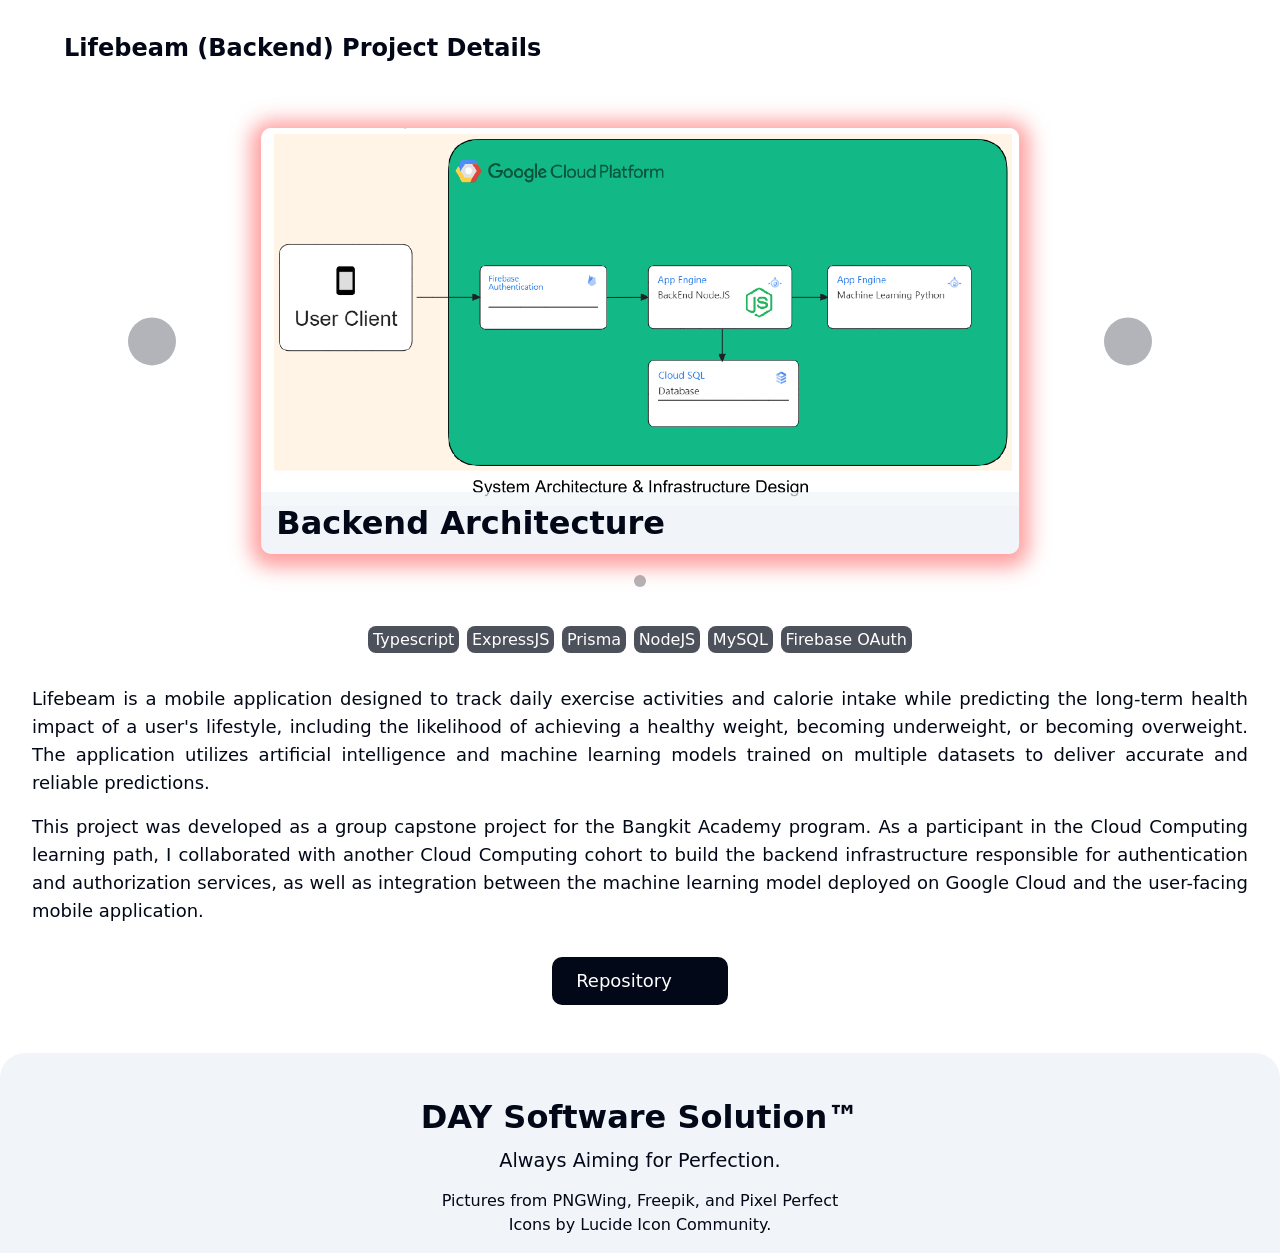
<file: lifebeam/index.html>
<!doctype html>
<html>
  <head>
    <meta charset="utf-8" />
    <meta name="viewport" content="width=device-width, initial-scale=1.0" />
    <title>Lifebeam (Backend)</title>
    <link rel="apple-touch-icon" sizes="180x180" href="../assets/favicon/apple-touch-icon.png" />
    <link rel="icon" type="image/png" sizes="32x32" href="../assets/favicon/favicon-32x32.png" />
    <link rel="icon" type="image/png" sizes="16x16" href="../assets/favicon/favicon-16x16.png" />
    <link rel="manifest" href="../assets/favicon/site.webmanifest" />
    <link rel="stylesheet" href="../assets/css/reset.css" />
    <link rel="stylesheet" href="../assets/css/style.css" />
    <link rel="stylesheet" href="../assets/css/project-details-style.css" />
    <script src="../assets/js/theme-initiator.js"></script>
    <script src="../assets/js/script.js" type="module"></script>
  </head>

  <body>
    <header>
      <nav>
        <span class="nav-title">
          <a href="./../#projects">
            <svg width="24" height="24">
              <use href="../assets/svg/chevron-left.svg"></use>
            </svg>
          </a>
          <h1>Lifebeam (Backend) Project Details</h1>
        </span>
      </nav>
      <div class="theme-switcher dropdown" data-open="false">
        <button type="button" class="dropdown-trigger">
          <svg width="24" height="24">
            <use href="../assets/svg/palette.svg"></use>
          </svg>
        </button>
        <div class="dropdown-container prevent-animation">
          <button type="button" class="dropdown-item theme-light">
            <svg width="24" height="24">
              <use href="../assets/svg/sun.svg"></use>
            </svg>
            Light
          </button>
          <button type="button" class="dropdown-item theme-dark">
            <svg width="24" height="24">
              <use href="../assets/svg/moon.svg"></use>
            </svg>
            Dark
          </button>
          <button type="button" class="dropdown-item theme-system">
            <svg width="24" height="24">
              <use href="../assets/svg/laptop.svg"></use>
            </svg>
            System
          </button>
        </div>
      </div>
    </header>

    <main>
      <article id="ui-showcase">
        <h2 class="sr-only">UI Showcase</h2>
        <section aria-label="UI showcase carousel" class="carousel-container">
          <ol aria-label="Carousel items" class="carousel-items" style="--shadow: 0 100% 62%">
            <li aria-current="page" class="carousel-item active">
              <img src="../assets/img/projects/lifebeam-backend.png" alt="lifebeam backend" />
              <div class="carousel-item-text">
                <h3>Backend Architecture</h3>
              </div>
            </li>
          </ol>
          <div aria-label="Carousel controls" class="carousel-controls">
            <button aria-label="Previous page" class="carousel-control carousel-prev">
              <svg width="24" height="24">
                <use href="../assets/svg/chevron-left.svg"></use>
              </svg>
            </button>
            <button aria-label="Next page" class="carousel-control carousel-next">
              <svg width="24" height="24">
                <use href="../assets/svg/chevron-right.svg"></use>
              </svg>
            </button>
          </div>
          <nav aria-label="Carousel pagination" class="carousel-pagination">
            <template id="carousel-page-dot-template">
              <li>
                <button aria-label="Go to page" class="carousel-page-dot">
                  <span class="sr-only">Page</span>
                </button>
              </li>
            </template>
            <ol class="carousel-page-dots"></ol>
          </nav>
        </section>
      </article>

      <article id="techstack">
        <h2 class="sr-only">Techstack</h2>
        <ul class="project-tags">
          <li>Typescript</li>
          <li>ExpressJS</li>
          <li>Prisma</li>
          <li>NodeJS</li>
          <li>MySQL</li>
          <li>Firebase OAuth</li>
        </ul>
      </article>

      <article id="description">
        <h2 class="sr-only">Description</h2>
        <p>
          Lifebeam is a mobile application designed to track daily exercise activities and calorie intake while predicting the long-term health impact of a user's lifestyle,
          including the likelihood of achieving a healthy weight, becoming underweight, or becoming overweight. The application utilizes artificial intelligence and machine
          learning models trained on multiple datasets to deliver accurate and reliable predictions.
        </p>
        <p>
          This project was developed as a group capstone project for the Bangkit Academy program. As a participant in the Cloud Computing learning path, I collaborated with another
          Cloud Computing cohort to build the backend infrastructure responsible for authentication and authorization services, as well as integration between the machine learning
          model deployed on Google Cloud and the user-facing mobile application.
        </p>
      </article>

      <article id="external-links">
        <a href="https://github.com/day280130/lifebeam-backend" target="_blank">
          Repository
          <svg width="24" height="24">
            <use href="../assets/svg/external-link.svg"></use>
          </svg>
        </a>
      </article>
    </main>

    <footer>
      <h3>DAY Software Solution&trade;</h3>
      <p>Always Aiming for Perfection.</p>
      <p>
        Pictures from <a href="https://www.pngwing.com/">PNGWing</a>, <a href="https://www.freepik.com">Freepik</a>, and
        <a href="https://www.flaticon.com/authors/pixel-perfect">Pixel Perfect</a>
        <br />
        Icons by <a href="https://lucide.dev/">Lucide Icon Community</a>.
      </p>
    </footer>
  </body>
</html>
</file>
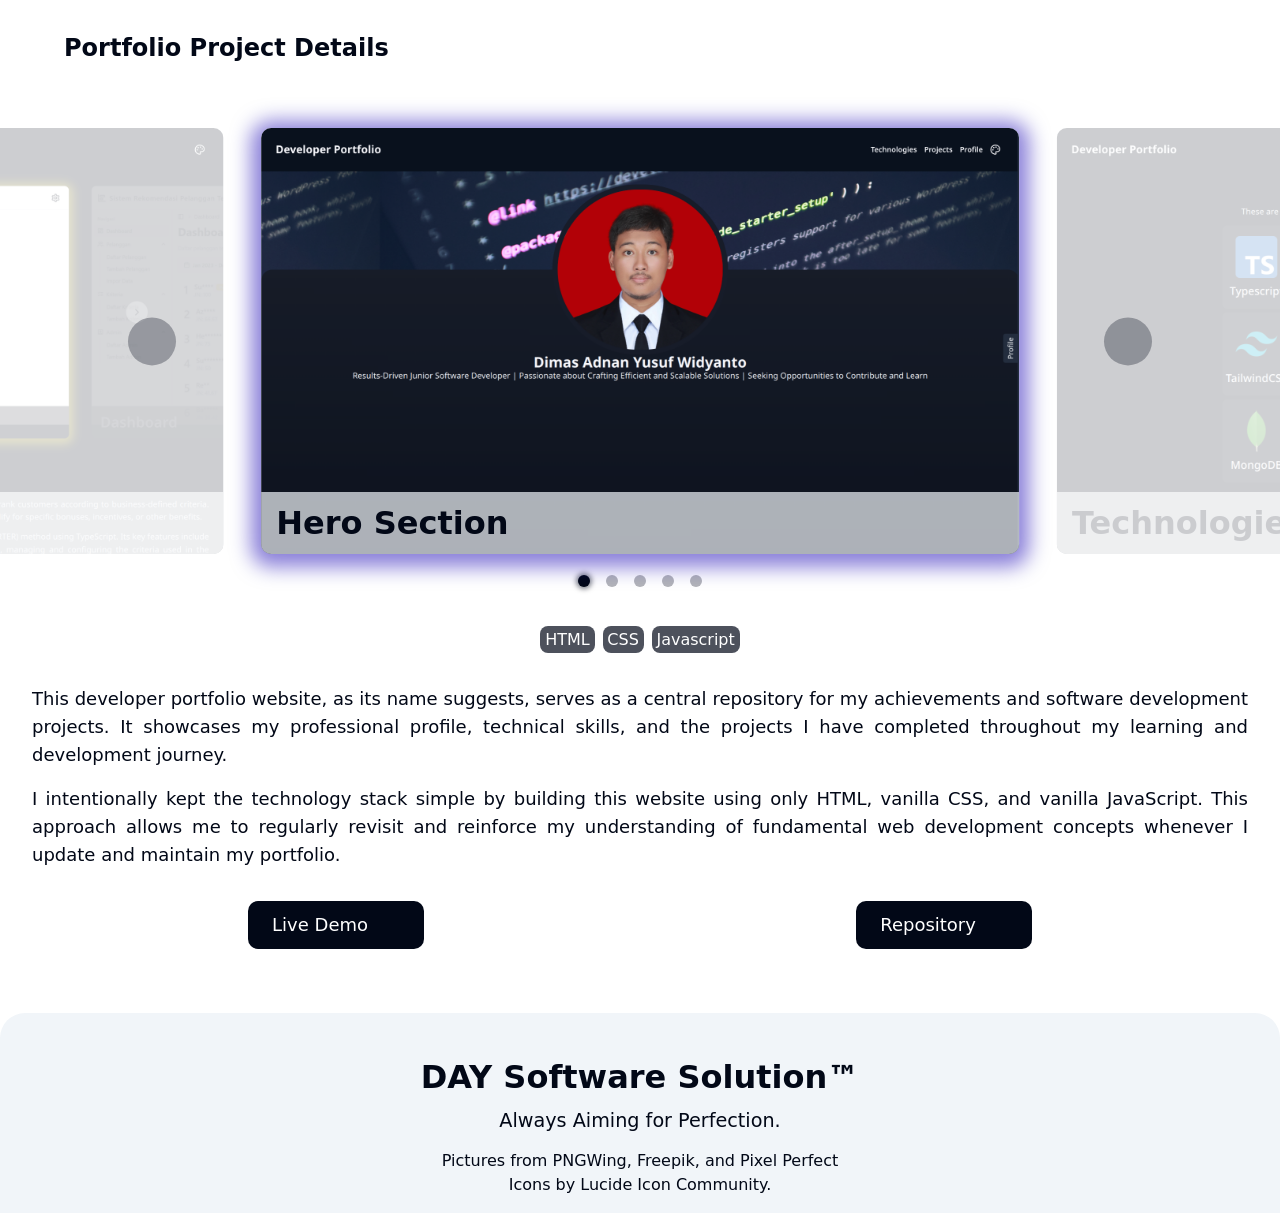
<file: portfolio/index.html>
<!doctype html>
<html>
  <head>
    <meta charset="utf-8" />
    <meta name="viewport" content="width=device-width, initial-scale=1.0" />
    <title>Portfolio</title>
    <link rel="apple-touch-icon" sizes="180x180" href="../assets/favicon/apple-touch-icon.png" />
    <link rel="icon" type="image/png" sizes="32x32" href="../assets/favicon/favicon-32x32.png" />
    <link rel="icon" type="image/png" sizes="16x16" href="../assets/favicon/favicon-16x16.png" />
    <link rel="manifest" href="../assets/favicon/site.webmanifest" />
    <link rel="stylesheet" href="../assets/css/reset.css" />
    <link rel="stylesheet" href="../assets/css/style.css" />
    <link rel="stylesheet" href="../assets/css/project-details-style.css" />
    <script src="../assets/js/theme-initiator.js"></script>
    <script src="../assets/js/script.js" type="module"></script>
  </head>

  <body>
    <header>
      <nav>
        <span class="nav-title">
          <a href="./../#projects">
            <svg width="24" height="24">
              <use href="../assets/svg/chevron-left.svg"></use>
            </svg>
          </a>
          <h1>Portfolio Project Details</h1>
        </span>
      </nav>
      <div class="theme-switcher dropdown" data-open="false">
        <button type="button" class="dropdown-trigger">
          <svg width="24" height="24">
            <use href="../assets/svg/palette.svg"></use>
          </svg>
        </button>
        <div class="dropdown-container prevent-animation">
          <button type="button" class="dropdown-item theme-light">
            <svg width="24" height="24">
              <use href="../assets/svg/sun.svg"></use>
            </svg>
            Light
          </button>
          <button type="button" class="dropdown-item theme-dark">
            <svg width="24" height="24">
              <use href="../assets/svg/moon.svg"></use>
            </svg>
            Dark
          </button>
          <button type="button" class="dropdown-item theme-system">
            <svg width="24" height="24">
              <use href="../assets/svg/laptop.svg"></use>
            </svg>
            System
          </button>
        </div>
      </div>
    </header>

    <main>
      <article id="ui-showcase">
        <h2 class="sr-only">UI Showcase</h2>
        <section aria-label="UI showcase carousel" class="carousel-container">
          <ol aria-label="Carousel items" class="carousel-items" style="--shadow: 247 100 35%">
            <li aria-current="page" class="carousel-item active">
              <img src="../assets/img/projects/portfolio/hero-section.png" alt="hero section" />
              <div class="carousel-item-text">
                <h3>Hero Section</h3>
              </div>
            </li>
            <li class="carousel-item next">
              <img src="../assets/img/projects/portfolio/technologies-section.png" alt="technologies section" />
              <div class="carousel-item-text">
                <h3>Technologies Section</h3>
              </div>
            </li>
            <li class="carousel-item">
              <img src="../assets/img/projects/portfolio/projects-section.png" alt="project section" />
              <div class="carousel-item-text">
                <h3>Project Section</h3>
              </div>
            </li>
            <li class="carousel-item">
              <img src="../assets/img/projects/portfolio/profile-sidebar.png" alt="profile sidebar" />
              <div class="carousel-item-text">
                <h3>Profile Sidebar</h3>
              </div>
            </li>
            <li class="carousel-item prev">
              <img src="../assets/img/projects/portfolio/details-page.png" alt="details page" />
              <div class="carousel-item-text">
                <h3>Details Page</h3>
              </div>
            </li>
          </ol>
          <div aria-label="Carousel controls" class="carousel-controls">
            <button aria-label="Previous page" class="carousel-control carousel-prev">
              <svg width="24" height="24">
                <use href="../assets/svg/chevron-left.svg"></use>
              </svg>
            </button>
            <button aria-label="Next page" class="carousel-control carousel-next">
              <svg width="24" height="24">
                <use href="../assets/svg/chevron-right.svg"></use>
              </svg>
            </button>
          </div>
          <nav aria-label="Carousel pagination" class="carousel-pagination">
            <template id="carousel-page-dot-template">
              <li>
                <button aria-label="Go to page" class="carousel-page-dot">
                  <span class="sr-only">Page</span>
                </button>
              </li>
            </template>
            <ol class="carousel-page-dots"></ol>
          </nav>
        </section>
      </article>

      <article id="techstack">
        <h2 class="sr-only">Techstack</h2>
        <ul class="project-tags">
          <li>HTML</li>
          <li>CSS</li>
          <li>Javascript</li>
        </ul>
      </article>

      <article id="description">
        <h2 class="sr-only">Description</h2>
        <p>
          This developer portfolio website, as its name suggests, serves as a central repository for my achievements and software development projects. It showcases my professional
          profile, technical skills, and the projects I have completed throughout my learning and development journey.
        </p>
        <p>
          I intentionally kept the technology stack simple by building this website using only HTML, vanilla CSS, and vanilla JavaScript. This approach allows me to regularly
          revisit and reinforce my understanding of fundamental web development concepts whenever I update and maintain my portfolio.
        </p>
      </article>

      <article id="external-links">
        <a href="https://portfolio.dimasadnan.my.id/" target="_blank">
          Live Demo
          <svg width="24" height="24">
            <use href="../assets/svg/external-link.svg"></use>
          </svg>
        </a>
        <a href="https://github.com/day280130/day280130.github.io" target="_blank">
          Repository
          <svg width="24" height="24">
            <use href="../assets/svg/external-link.svg"></use>
          </svg>
        </a>
      </article>
    </main>

    <footer>
      <h3>DAY Software Solution&trade;</h3>
      <p>Always Aiming for Perfection.</p>
      <p>
        Pictures from <a href="https://www.pngwing.com/">PNGWing</a>, <a href="https://www.freepik.com">Freepik</a>, and
        <a href="https://www.flaticon.com/authors/pixel-perfect">Pixel Perfect</a>
        <br />
        Icons by <a href="https://lucide.dev/">Lucide Icon Community</a>.
      </p>
    </footer>
  </body>
</html>
</file>
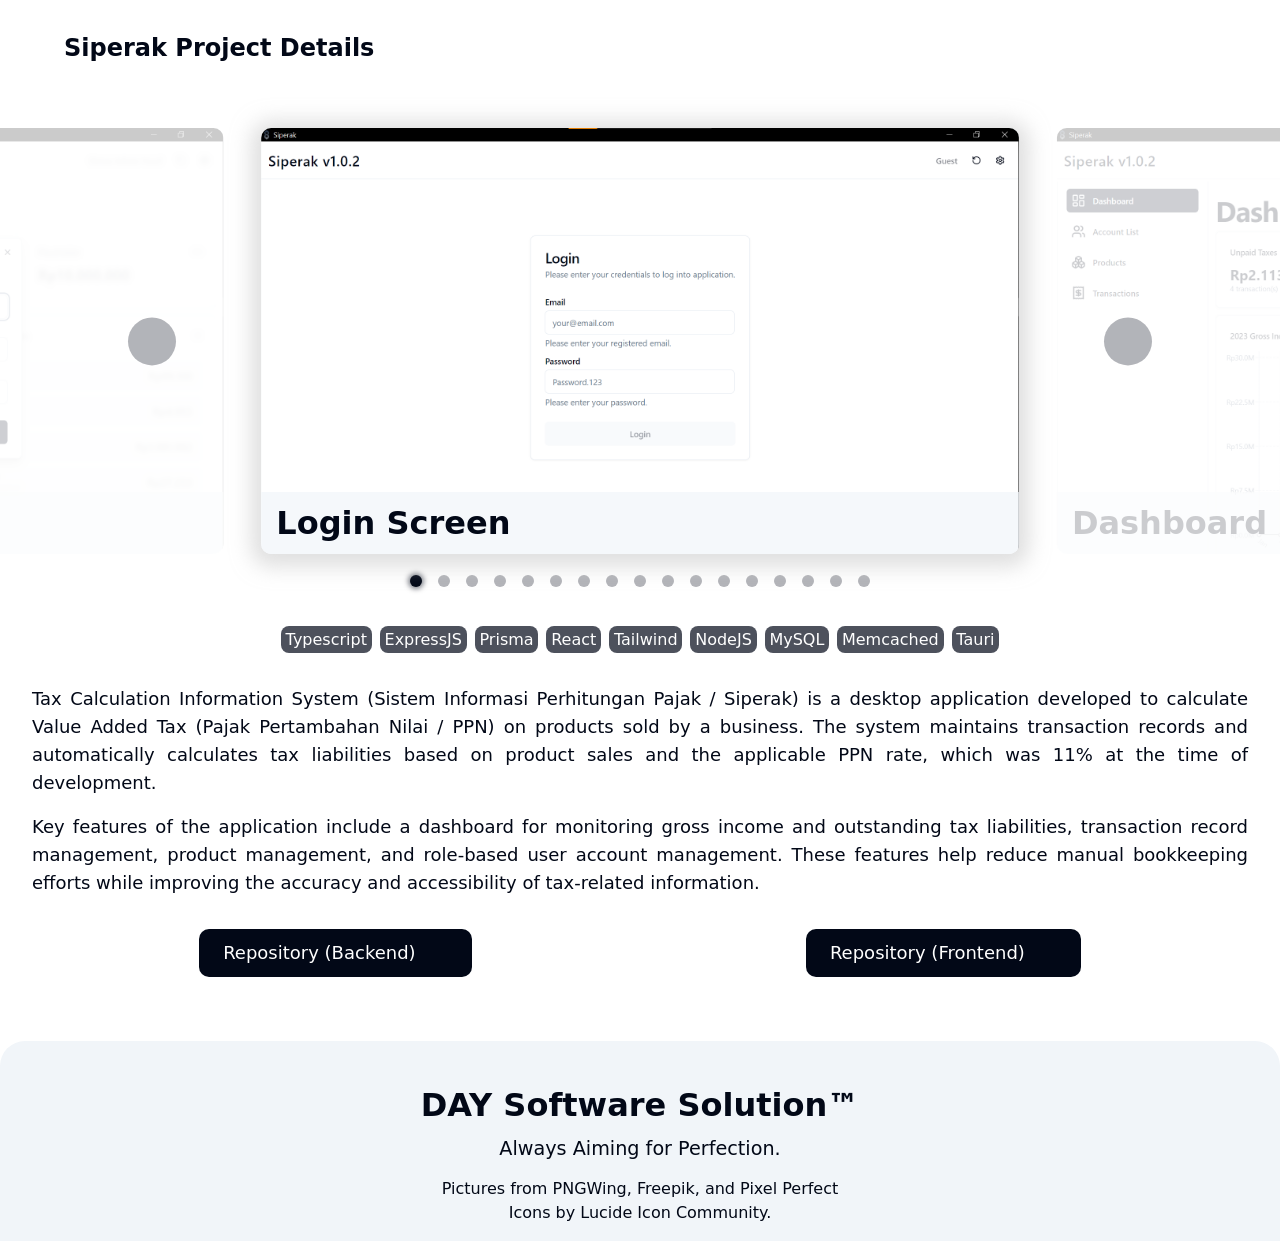
<file: siperak/index.html>
<!doctype html>
<html>
  <head>
    <meta charset="utf-8" />
    <meta name="viewport" content="width=device-width, initial-scale=1.0" />
    <title>Siperak</title>
    <link rel="apple-touch-icon" sizes="180x180" href="../assets/favicon/apple-touch-icon.png" />
    <link rel="icon" type="image/png" sizes="32x32" href="../assets/favicon/favicon-32x32.png" />
    <link rel="icon" type="image/png" sizes="16x16" href="../assets/favicon/favicon-16x16.png" />
    <link rel="manifest" href="../assets/favicon/site.webmanifest" />
    <link rel="stylesheet" href="../assets/css/reset.css" />
    <link rel="stylesheet" href="../assets/css/style.css" />
    <link rel="stylesheet" href="../assets/css/project-details-style.css" />
    <script src="../assets/js/theme-initiator.js"></script>
    <script src="../assets/js/script.js" type="module"></script>
  </head>

  <body>
    <header>
      <nav>
        <span class="nav-title">
          <a href="./../#projects">
            <svg width="24" height="24">
              <use href="../assets/svg/chevron-left.svg"></use>
            </svg>
          </a>
          <h1>Siperak Project Details</h1>
        </span>
      </nav>
      <div class="theme-switcher dropdown" data-open="false">
        <button type="button" class="dropdown-trigger">
          <svg width="24" height="24">
            <use href="../assets/svg/palette.svg"></use>
          </svg>
        </button>
        <div class="dropdown-container prevent-animation">
          <button type="button" class="dropdown-item theme-light">
            <svg width="24" height="24">
              <use href="../assets/svg/sun.svg"></use>
            </svg>
            Light
          </button>
          <button type="button" class="dropdown-item theme-dark">
            <svg width="24" height="24">
              <use href="../assets/svg/moon.svg"></use>
            </svg>
            Dark
          </button>
          <button type="button" class="dropdown-item theme-system">
            <svg width="24" height="24">
              <use href="../assets/svg/laptop.svg"></use>
            </svg>
            System
          </button>
        </div>
      </div>
    </header>

    <main>
      <article id="ui-showcase">
        <h2 class="sr-only">UI Showcase</h2>
        <section aria-label="UI showcase carousel" class="carousel-container">
          <ol aria-label="Carousel items" class="carousel-items" style="--shadow: 0 0% 76%">
            <li aria-current="page" class="carousel-item active">
              <img src="../assets/img/projects/siperak/Login_Page.png" alt="login" />
              <div class="carousel-item-text">
                <h3>Login Screen</h3>
              </div>
            </li>
            <li class="carousel-item next">
              <img src="../assets/img/projects/siperak/Dashboard_Page.png" alt="dashboard" />
              <div class="carousel-item-text">
                <h3>Dashboard</h3>
              </div>
            </li>
            <li class="carousel-item">
              <img src="../assets/img/projects/siperak/Product_View.png" alt="products list" />
              <div class="carousel-item-text">
                <h3>Products List</h3>
              </div>
            </li>
            <li class="carousel-item">
              <img src="../assets/img/projects/siperak/Product_Add.png" alt="product add" />
              <div class="carousel-item-text">
                <h3>Add Product</h3>
              </div>
            </li>
            <li class="carousel-item">
              <img src="../assets/img/projects/siperak/Product_Edit.png" alt="product edit" />
              <div class="carousel-item-text">
                <h3>Edit Product</h3>
              </div>
            </li>
            <li class="carousel-item">
              <img src="../assets/img/projects/siperak/Transaction_View.png" alt="transactions list" />
              <div class="carousel-item-text">
                <h3>Transactions List</h3>
              </div>
            </li>
            <li class="carousel-item">
              <img src="../assets/img/projects/siperak/Transaction_View_Details.png" alt="transaction info details" />
              <div class="carousel-item-text">
                <h3>Transaction Info (Details Tab)</h3>
              </div>
            </li>
            <li class="carousel-item">
              <img src="../assets/img/projects/siperak/Transaction_View_Product.png" alt="transaction info products" />
              <div class="carousel-item-text">
                <h3>Transaction Info (Products Tab)</h3>
              </div>
            </li>
            <li class="carousel-item">
              <img src="../assets/img/projects/siperak/Transaction_Add_Tab_Details.png" alt="transaction add details" />
              <div class="carousel-item-text">
                <h3>Add Transaction (Details Tab)</h3>
              </div>
            </li>
            <li class="carousel-item">
              <img src="../assets/img/projects/siperak/Transaction_Add_Tab_Product.png" alt="transaction add products" />
              <div class="carousel-item-text">
                <h3>Add Transaction (Products Tab)</h3>
              </div>
            </li>
            <li class="carousel-item">
              <img src="../assets/img/projects/siperak/Transaction_Edit_Details.png" alt="transaction edit details" />
              <div class="carousel-item-text">
                <h3>Edit Transaction (Details Tab)</h3>
              </div>
            </li>
            <li class="carousel-item">
              <img src="../assets/img/projects/siperak/Transaction_Edit_Product.png" alt="transaction edit products" />
              <div class="carousel-item-text">
                <h3>Edit Transaction (Products Tab)</h3>
              </div>
            </li>
            <li class="carousel-item">
              <img src="../assets/img/projects/siperak/Account_View.png" alt="accounts list" />
              <div class="carousel-item-text">
                <h3>Accounts List</h3>
              </div>
            </li>
            <li class="carousel-item">
              <img src="../assets/img/projects/siperak/Account_Add.png" alt="account add" />
              <div class="carousel-item-text">
                <h3>Add Account</h3>
              </div>
            </li>
            <li class="carousel-item">
              <img src="../assets/img/projects/siperak/Account_Edit.png" alt="account edit" />
              <div class="carousel-item-text">
                <h3>Edit Account</h3>
              </div>
            </li>
            <li class="carousel-item">
              <img src="../assets/img/projects/siperak/Profile_Edit.png" alt="profile edit" />
              <div class="carousel-item-text">
                <h3>Profile Settings</h3>
              </div>
            </li>
            <li class="carousel-item prev">
              <img src="../assets/img/projects/siperak/Password_Edit.png" alt="password edit" />
              <div class="carousel-item-text">
                <h3>Password Settings</h3>
              </div>
            </li>
          </ol>
          <div aria-label="Carousel controls" class="carousel-controls">
            <button aria-label="Previous page" class="carousel-control carousel-prev">
              <svg width="24" height="24">
                <use href="../assets/svg/chevron-left.svg"></use>
              </svg>
            </button>
            <button aria-label="Next page" class="carousel-control carousel-next">
              <svg width="24" height="24">
                <use href="../assets/svg/chevron-right.svg"></use>
              </svg>
            </button>
          </div>
          <nav aria-label="Carousel pagination" class="carousel-pagination">
            <template id="carousel-page-dot-template">
              <li>
                <button aria-label="Go to page" class="carousel-page-dot">
                  <span class="sr-only">Page</span>
                </button>
              </li>
            </template>
            <ol class="carousel-page-dots"></ol>
          </nav>
        </section>
      </article>

      <article id="techstack">
        <h2 class="sr-only">Techstack</h2>
        <ul class="project-tags">
          <li>Typescript</li>
          <li>ExpressJS</li>
          <li>Prisma</li>
          <li>React</li>
          <li>Tailwind</li>
          <li>NodeJS</li>
          <li>MySQL</li>
          <li>Memcached</li>
          <li>Tauri</li>
        </ul>
      </article>

      <article id="description">
        <h2 class="sr-only">Description</h2>
        <p>
          Tax Calculation Information System (Sistem Informasi Perhitungan Pajak / Siperak) is a desktop application developed to calculate Value Added Tax (Pajak Pertambahan Nilai
          / PPN) on products sold by a business. The system maintains transaction records and automatically calculates tax liabilities based on product sales and the applicable PPN
          rate, which was 11% at the time of development.
        </p>
        <p>
          Key features of the application include a dashboard for monitoring gross income and outstanding tax liabilities, transaction record management, product management, and
          role-based user account management. These features help reduce manual bookkeeping efforts while improving the accuracy and accessibility of tax-related information.
        </p>
      </article>

      <article id="external-links">
        <a href="https://github.com/day280130/siperak-backend" target="_blank">
          Repository (Backend)
          <svg width="24" height="24">
            <use href="../assets/svg/external-link.svg"></use>
          </svg>
        </a>
        <a href="https://github.com/day280130/siperak-frontend" target="_blank">
          Repository (Frontend)
          <svg width="24" height="24">
            <use href="../assets/svg/external-link.svg"></use>
          </svg>
        </a>
      </article>
    </main>

    <footer>
      <h3>DAY Software Solution&trade;</h3>
      <p>Always Aiming for Perfection.</p>
      <p>
        Pictures from <a href="https://www.pngwing.com/">PNGWing</a>, <a href="https://www.freepik.com">Freepik</a>, and
        <a href="https://www.flaticon.com/authors/pixel-perfect">Pixel Perfect</a>
        <br />
        Icons by <a href="https://lucide.dev/">Lucide Icon Community</a>.
      </p>
    </footer>
  </body>
</html>
</file>
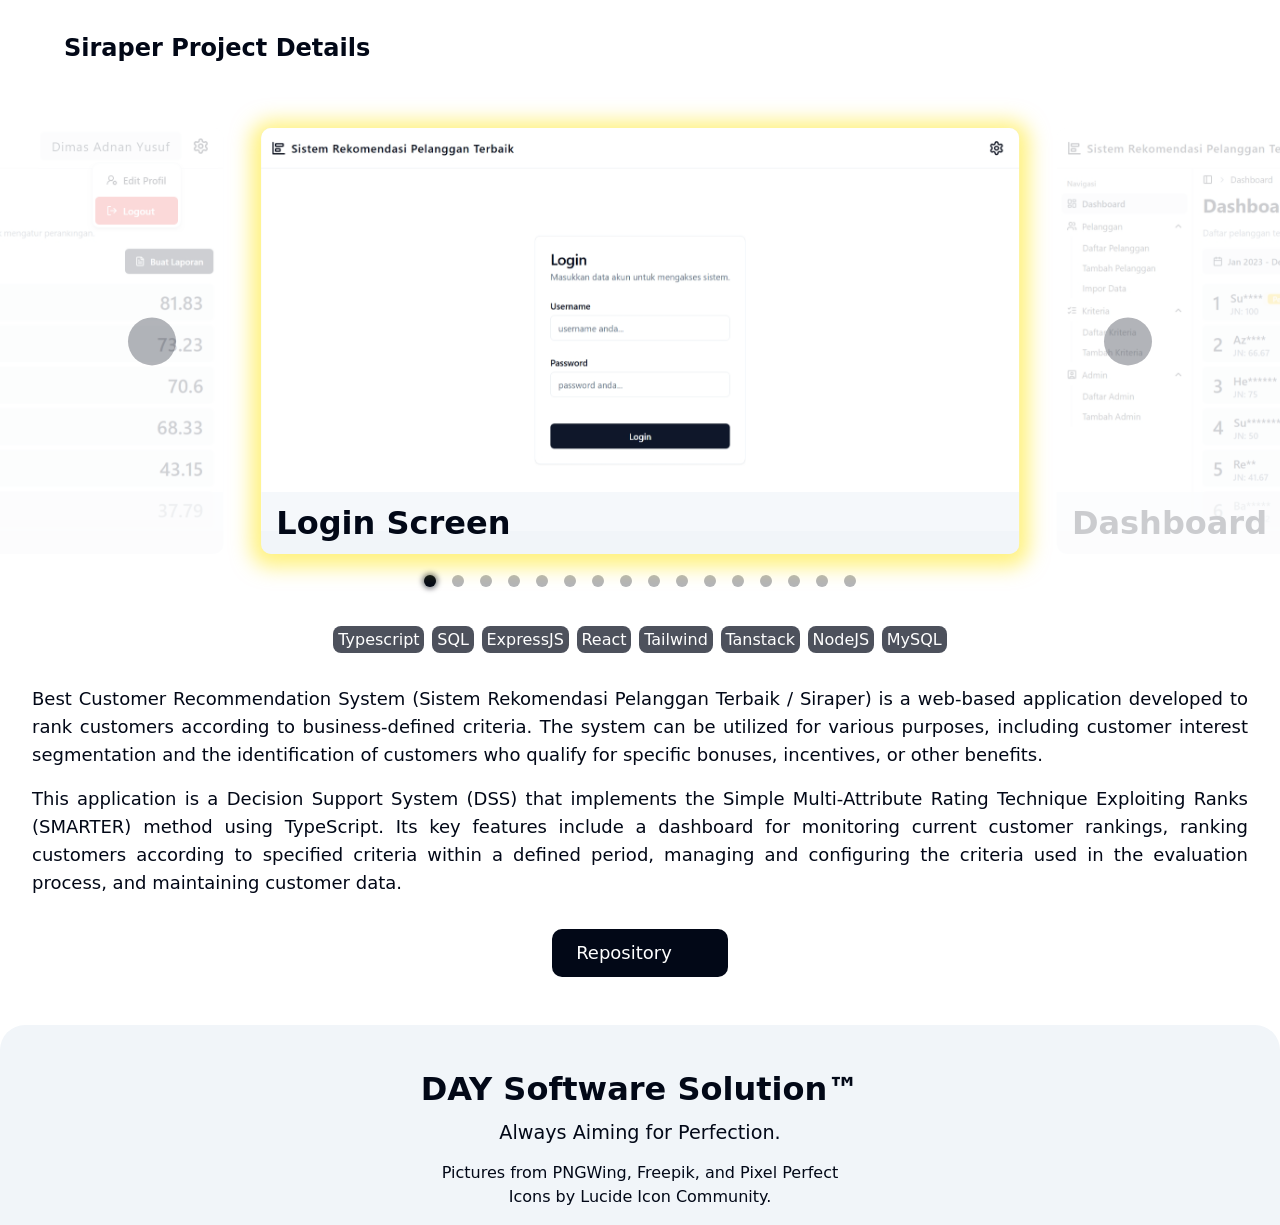
<file: siraper/index.html>
<!doctype html>
<html>
  <head>
    <meta charset="utf-8" />
    <meta name="viewport" content="width=device-width, initial-scale=1.0" />
    <title>Siraper</title>
    <link rel="apple-touch-icon" sizes="180x180" href="../assets/favicon/apple-touch-icon.png" />
    <link rel="icon" type="image/png" sizes="32x32" href="../assets/favicon/favicon-32x32.png" />
    <link rel="icon" type="image/png" sizes="16x16" href="../assets/favicon/favicon-16x16.png" />
    <link rel="manifest" href="../assets/favicon/site.webmanifest" />
    <link rel="stylesheet" href="../assets/css/reset.css" />
    <link rel="stylesheet" href="../assets/css/style.css" />
    <link rel="stylesheet" href="../assets/css/project-details-style.css" />
    <script src="../assets/js/theme-initiator.js"></script>
    <script src="../assets/js/script.js" type="module"></script>
  </head>

  <body>
    <header>
      <nav>
        <span class="nav-title">
          <a href="./../#projects">
            <svg width="24" height="24">
              <use href="../assets/svg/chevron-left.svg"></use>
            </svg>
          </a>
          <h1>Siraper Project Details</h1>
        </span>
      </nav>
      <div class="theme-switcher dropdown" data-open="false">
        <button type="button" class="dropdown-trigger">
          <svg width="24" height="24">
            <use href="../assets/svg/palette.svg"></use>
          </svg>
        </button>
        <div class="dropdown-container prevent-animation">
          <button type="button" class="dropdown-item theme-light">
            <svg width="24" height="24">
              <use href="../assets/svg/sun.svg"></use>
            </svg>
            Light
          </button>
          <button type="button" class="dropdown-item theme-dark">
            <svg width="24" height="24">
              <use href="../assets/svg/moon.svg"></use>
            </svg>
            Dark
          </button>
          <button type="button" class="dropdown-item theme-system">
            <svg width="24" height="24">
              <use href="../assets/svg/laptop.svg"></use>
            </svg>
            System
          </button>
        </div>
      </div>
    </header>

    <main>
      <article id="ui-showcase">
        <h2 class="sr-only">UI Showcase</h2>
        <section aria-label="UI showcase carousel" class="carousel-container">
          <ol aria-label="Carousel items" class="carousel-items" style="--shadow: 54 100% 50%">
            <li aria-current="page" class="carousel-item active">
              <img src="../assets/img/projects/siraper/login.png" alt="login" />
              <div class="carousel-item-text">
                <h3>Login Screen</h3>
              </div>
            </li>
            <li class="carousel-item next">
              <img src="../assets/img/projects/siraper/dashboard.png" alt="dashboard" />
              <div class="carousel-item-text">
                <h3>Dashboard</h3>
              </div>
            </li>
            <li class="carousel-item">
              <img src="../assets/img/projects/siraper/criteria-list.png" alt="criteria list" />
              <div class="carousel-item-text">
                <h3>Criteria List</h3>
              </div>
            </li>
            <li class="carousel-item">
              <img src="../assets/img/projects/siraper/criteria-details.jpeg" alt="criteria details" />
              <div class="carousel-item-text">
                <h3>Criteria Details</h3>
              </div>
            </li>
            <li class="carousel-item">
              <img src="../assets/img/projects/siraper/criteria-add.jpeg" alt="criteria add" />
              <div class="carousel-item-text">
                <h3>Add Criteria</h3>
              </div>
            </li>
            <li class="carousel-item">
              <img src="../assets/img/projects/siraper/criteria-edit.jpeg" alt="criteria edit" />
              <div class="carousel-item-text">
                <h3>Edit Criteria</h3>
              </div>
            </li>
            <li class="carousel-item">
              <img src="../assets/img/projects/siraper/customer-list.png" alt="customer list" />
              <div class="carousel-item-text">
                <h3>Customer List</h3>
              </div>
            </li>
            <li class="carousel-item">
              <img src="../assets/img/projects/siraper/customer-details.png" alt="customer details" />
              <div class="carousel-item-text">
                <h3>Customer Details</h3>
              </div>
            </li>
            <li class="carousel-item">
              <img src="../assets/img/projects/siraper/customer-add.png" alt="customer add" />
              <div class="carousel-item-text">
                <h3>Add Customer</h3>
              </div>
            </li>
            <li class="carousel-item">
              <img src="../assets/img/projects/siraper/customer-edit.png" alt="customer edit" />
              <div class="carousel-item-text">
                <h3>Edit Customer</h3>
              </div>
            </li>
            <li class="carousel-item">
              <img src="../assets/img/projects/siraper/import-data.png" alt="import data" />
              <div class="carousel-item-text">
                <h3>Import Data</h3>
              </div>
            </li>
            <li class="carousel-item">
              <img src="../assets/img/projects/siraper/import-data-filled.png" alt="import data filled" />
              <div class="carousel-item-text">
                <h3>Import Data (Imported)</h3>
              </div>
            </li>
            <li class="carousel-item">
              <img src="../assets/img/projects/siraper/admin-list.png" alt="admin list" />
              <div class="carousel-item-text">
                <h3>Admin List</h3>
              </div>
            </li>
            <li class="carousel-item">
              <img src="../assets/img/projects/siraper/admin-add.png" alt="admin add" />
              <div class="carousel-item-text">
                <h3>Add Admin</h3>
              </div>
            </li>
            <li class="carousel-item">
              <img src="../assets/img/projects/siraper/profile-edit.png" alt="profile edit" />
              <div class="carousel-item-text">
                <h3>Profile Settings</h3>
              </div>
            </li>
            <li class="carousel-item prev">
              <img src="../assets/img/projects/siraper/logout.png" alt="logout button" />
              <div class="carousel-item-text">
                <h3>Logout & Profile Menu</h3>
              </div>
            </li>
          </ol>
          <div aria-label="Carousel controls" class="carousel-controls">
            <button aria-label="Previous page" class="carousel-control carousel-prev">
              <svg width="24" height="24">
                <use href="../assets/svg/chevron-left.svg"></use>
              </svg>
            </button>
            <button aria-label="Next page" class="carousel-control carousel-next">
              <svg width="24" height="24">
                <use href="../assets/svg/chevron-right.svg"></use>
              </svg>
            </button>
          </div>
          <nav aria-label="Carousel pagination" class="carousel-pagination">
            <template id="carousel-page-dot-template">
              <li>
                <button aria-label="Go to page" class="carousel-page-dot">
                  <span class="sr-only">Page</span>
                </button>
              </li>
            </template>
            <ol class="carousel-page-dots"></ol>
          </nav>
        </section>
      </article>

      <article id="techstack">
        <h2 class="sr-only">Techstack</h2>
        <ul class="project-tags">
          <li>Typescript</li>
          <li>SQL</li>
          <li>ExpressJS</li>
          <li>React</li>
          <li>Tailwind</li>
          <li>Tanstack</li>
          <li>NodeJS</li>
          <li>MySQL</li>
        </ul>
      </article>

      <article id="description">
        <h2 class="sr-only">Description</h2>
        <p>
          Best Customer Recommendation System (Sistem Rekomendasi Pelanggan Terbaik / Siraper) is a web-based application developed to rank customers according to business-defined
          criteria. The system can be utilized for various purposes, including customer interest segmentation and the identification of customers who qualify for specific bonuses,
          incentives, or other benefits.
        </p>
        <p>
          This application is a Decision Support System (DSS) that implements the Simple Multi-Attribute Rating Technique Exploiting Ranks (SMARTER) method using TypeScript. Its
          key features include a dashboard for monitoring current customer rankings, ranking customers according to specified criteria within a defined period, managing and
          configuring the criteria used in the evaluation process, and maintaining customer data.
        </p>
      </article>

      <article id="external-links">
        <a href="https://github.com/day280130/siraper" target="_blank">
          Repository
          <svg width="24" height="24">
            <use href="../assets/svg/external-link.svg"></use>
          </svg>
        </a>
      </article>
    </main>

    <footer>
      <h3>DAY Software Solution&trade;</h3>
      <p>Always Aiming for Perfection.</p>
      <p>
        Pictures from <a href="https://www.pngwing.com/">PNGWing</a>, <a href="https://www.freepik.com">Freepik</a>, and
        <a href="https://www.flaticon.com/authors/pixel-perfect">Pixel Perfect</a>
        <br />
        Icons by <a href="https://lucide.dev/">Lucide Icon Community</a>.
      </p>
    </footer>
  </body>
</html>
</file>
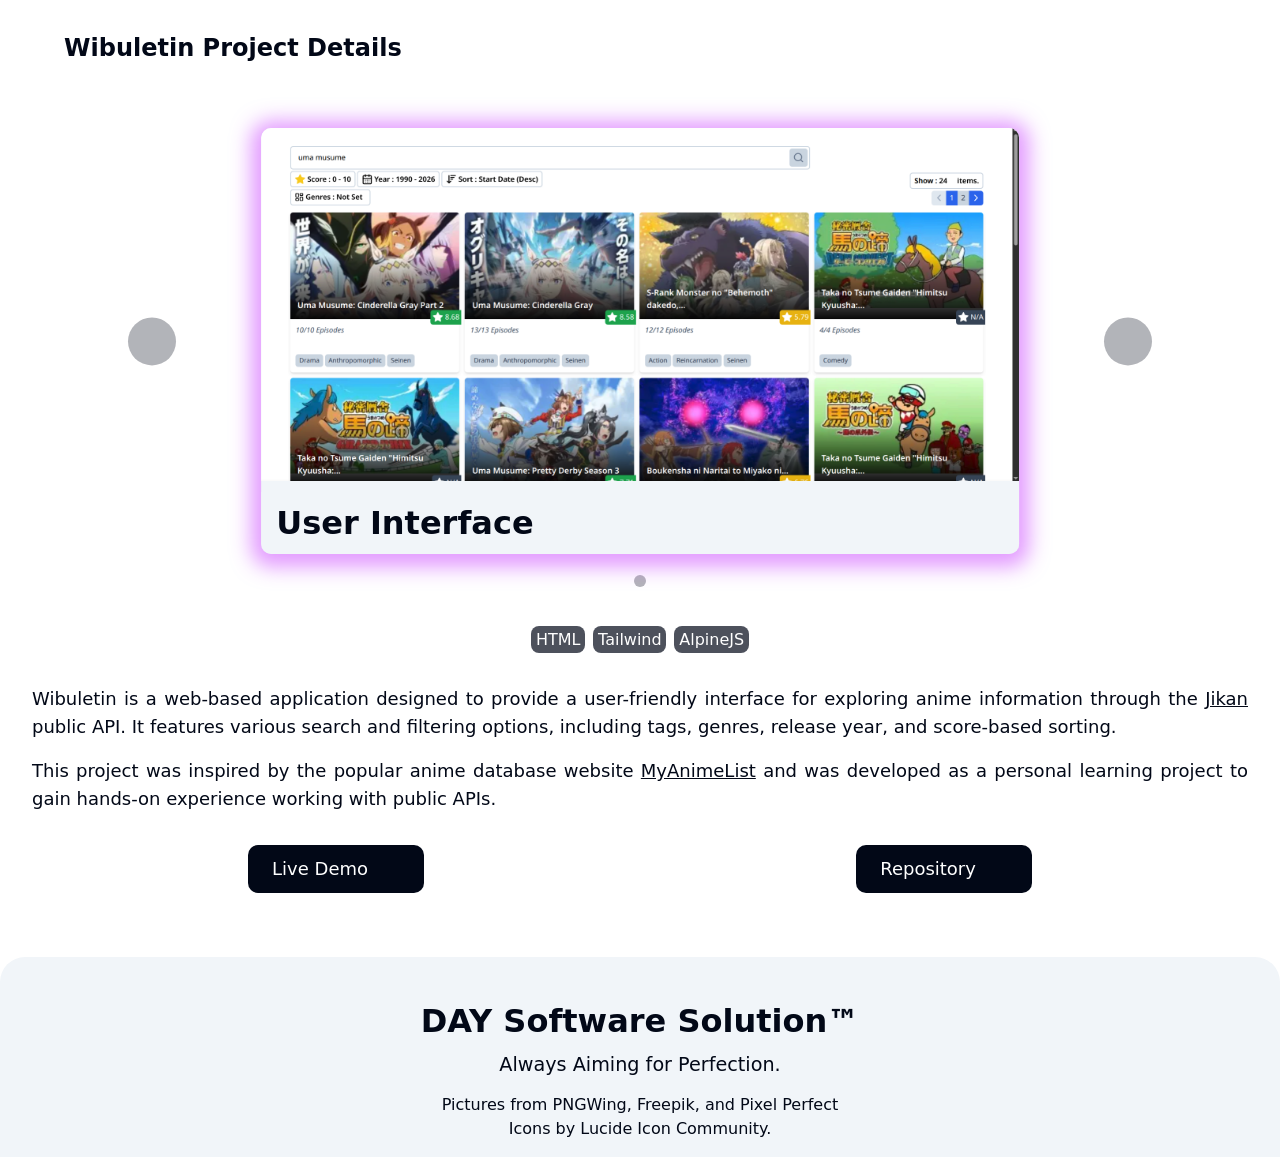
<file: wibuletin/index.html>
<!doctype html>
<html>
  <head>
    <meta charset="utf-8" />
    <meta name="viewport" content="width=device-width, initial-scale=1.0" />
    <title>Wibuletin</title>
    <link rel="apple-touch-icon" sizes="180x180" href="../assets/favicon/apple-touch-icon.png" />
    <link rel="icon" type="image/png" sizes="32x32" href="../assets/favicon/favicon-32x32.png" />
    <link rel="icon" type="image/png" sizes="16x16" href="../assets/favicon/favicon-16x16.png" />
    <link rel="manifest" href="../assets/favicon/site.webmanifest" />
    <link rel="stylesheet" href="../assets/css/reset.css" />
    <link rel="stylesheet" href="../assets/css/style.css" />
    <link rel="stylesheet" href="../assets/css/project-details-style.css" />
    <script src="../assets/js/theme-initiator.js"></script>
    <script src="../assets/js/script.js" type="module"></script>
  </head>

  <body>
    <header>
      <nav>
        <span class="nav-title">
          <a href="./../#projects">
            <svg width="24" height="24">
              <use href="../assets/svg/chevron-left.svg"></use>
            </svg>
          </a>
          <h1>Wibuletin Project Details</h1>
        </span>
      </nav>
      <div class="theme-switcher dropdown" data-open="false">
        <button type="button" class="dropdown-trigger">
          <svg width="24" height="24">
            <use href="../assets/svg/palette.svg"></use>
          </svg>
        </button>
        <div class="dropdown-container prevent-animation">
          <button type="button" class="dropdown-item theme-light">
            <svg width="24" height="24">
              <use href="../assets/svg/sun.svg"></use>
            </svg>
            Light
          </button>
          <button type="button" class="dropdown-item theme-dark">
            <svg width="24" height="24">
              <use href="../assets/svg/moon.svg"></use>
            </svg>
            Dark
          </button>
          <button type="button" class="dropdown-item theme-system">
            <svg width="24" height="24">
              <use href="../assets/svg/laptop.svg"></use>
            </svg>
            System
          </button>
        </div>
      </div>
    </header>

    <main>
      <article id="ui-showcase">
        <h2 class="sr-only">UI Showcase</h2>
        <section aria-label="UI showcase carousel" class="carousel-container">
          <ol aria-label="Carousel items" class="carousel-items" style="--shadow: 283 100% 61%">
            <li aria-current="page" class="carousel-item active">
              <img src="../assets/img/projects/wibuletin.png" alt="wibuletin" />
              <div class="carousel-item-text">
                <h3>User Interface</h3>
              </div>
            </li>
          </ol>
          <div aria-label="Carousel controls" class="carousel-controls">
            <button aria-label="Previous page" class="carousel-control carousel-prev">
              <svg width="24" height="24">
                <use href="../assets/svg/chevron-left.svg"></use>
              </svg>
            </button>
            <button aria-label="Next page" class="carousel-control carousel-next">
              <svg width="24" height="24">
                <use href="../assets/svg/chevron-right.svg"></use>
              </svg>
            </button>
          </div>
          <nav aria-label="Carousel pagination" class="carousel-pagination">
            <template id="carousel-page-dot-template">
              <li>
                <button aria-label="Go to page" class="carousel-page-dot">
                  <span class="sr-only">Page</span>
                </button>
              </li>
            </template>
            <ol class="carousel-page-dots"></ol>
          </nav>
        </section>
      </article>

      <article id="techstack">
        <h2 class="sr-only">Techstack</h2>
        <ul class="project-tags">
          <li>HTML</li>
          <li>Tailwind</li>
          <li>AlpineJS</li>
        </ul>
      </article>

      <article id="description">
        <h2 class="sr-only">Description</h2>
        <p>
          Wibuletin is a web-based application designed to provide a user-friendly interface for exploring anime information through the <a href="http://jikan.moe">Jikan</a> public
          API. It features various search and filtering options, including tags, genres, release year, and score-based sorting.
        </p>
        <p>
          This project was inspired by the popular anime database website <a href="https://myanimelist.net/">MyAnimeList</a> and was developed as a personal learning project to
          gain hands-on experience working with public APIs.
        </p>
      </article>

      <article id="external-links">
        <a href="https://day280130.github.io/wibuletin/" target="_blank">
          Live Demo
          <svg width="24" height="24">
            <use href="../assets/svg/external-link.svg"></use>
          </svg>
        </a>
        <a href="https://github.com/day280130/wibuletin" target="_blank">
          Repository
          <svg width="24" height="24">
            <use href="../assets/svg/external-link.svg"></use>
          </svg>
        </a>
      </article>
    </main>

    <footer>
      <h3>DAY Software Solution&trade;</h3>
      <p>Always Aiming for Perfection.</p>
      <p>
        Pictures from <a href="https://www.pngwing.com/">PNGWing</a>, <a href="https://www.freepik.com">Freepik</a>, and
        <a href="https://www.flaticon.com/authors/pixel-perfect">Pixel Perfect</a>
        <br />
        Icons by <a href="https://lucide.dev/">Lucide Icon Community</a>.
      </p>
    </footer>
  </body>
</html>
</file>
<file: assets/css/style.css>
/* -------------- theming styles -------------- */

:root {
  --background: 0 0% 100%;
  --accent: 210 40% 96.1%;
  --secondary: 210 40% 92%;
  --foreground: 222.2 84% 4.9%;
}

[data-theme="dark"] {
  --background: 222.2 84% 4.9%;
  --accent: 222.2 40% 10%;
  --secondary: 217.2 32.6% 17.5%;
  --foreground: 210 40% 98%;
}

/* -------------- root styles -------------- */

@media (prefers-reduced-motion: no-preference) {
  html {
    scroll-behavior: smooth;
  }
}

.sr-only {
  position: absolute;
  width: 1px;
  height: 1px;
  padding: 0;
  margin: -1px;
  overflow: hidden;
}

::-webkit-scrollbar {
  display: none;
}

:root {
  font-size: 1rem;
  line-height: 1.5rem;
  scrollbar-width: none;
}

body {
  position: relative;
  background-color: hsl(var(--background));
  color: hsl(var(--foreground));
  overflow-y: auto;
  overflow-x: hidden;
}

a:hover {
  text-decoration: underline;
  cursor: pointer;
}

a:active {
  color: hsl(var(--foreground) / 0.5);
}

/* -------------- header styles -------------- */

/* header root */

body > header {
  background-color: hsl(var(--background) / 0.5);
  position: sticky;
  top: 0;
  display: flex;
  align-items: center;
  gap: 0.5rem;
  max-height: 15vh;
  width: 100%;
  padding-inline: 2rem;
  padding-block: 1.75rem;
  backdrop-filter: blur(8px);
  z-index: 12;
}

@media screen and (max-width: 500px) {
  body > header {
    padding-inline: 1rem;
  }
}

/* header nav root */

header > nav {
  display: flex;
  flex-grow: 1;
  justify-content: space-between;
  align-items: center;
}

/* header nav root link */

.root-link {
  font-weight: 700;
  font-size: x-large;
  line-height: 1.75rem;
}

/* header nav container */

.desktop-nav {
  display: flex;
  gap: 1rem;
  font-weight: 600;
}

.mobile-nav {
  display: none;
}

@media screen and (max-width: 500px) {
  .desktop-nav {
    display: none;
  }

  .mobile-nav {
    display: block;
  }
}

/* -------------- dropdown styles -------------- */

/* dropdown root */

.dropdown {
  position: relative;
}

/* dropdown container */

.dropdown-container {
  position: absolute;
  top: 100%;
  right: 0;
  height: max-content;
  min-width: 100px;
  max-width: max-content;
  background-color: hsl(var(--accent));
  border-radius: 5px;
  transform: scaleY(0);
}

/* dropdown animation */

@keyframes growDown {
  0% {
    transform: scaleY(0);
  }

  80% {
    transform: scaleY(1.1);
  }

  100% {
    transform: scaleY(1);
  }
}

.dropdown[data-open="true"] > .dropdown-container {
  animation: growDown 0.3s ease-in-out forwards;
  transform-origin: top center;
}

@keyframes shrinkUp {
  0% {
    transform: scaleY(1);
  }

  20% {
    transform: scaleY(1.1);
  }

  100% {
    transform: scaleY(0);
  }
}

/* made sure shrinkUp animation not played when page just loaded */
/* prevent-animation class will be removed with js after dropdown opens for the first time */
.dropdown-container:not(.prevent-animation) {
  animation: shrinkUp 0.3s ease-in-out forwards;
  transform-origin: top center;
}

/* dropdown trigger & item */

.dropdown-trigger,
.dropdown-item {
  display: flex;
  gap: 0.5rem;
  width: 100%;
  padding: 0.5rem;
  border-radius: 5px;
  transition:
    color 0.5s ease-in-out,
    transform 0.1s ease-in-out;
}

.dropdown-trigger:hover,
.dropdown-item:hover {
  background-color: hsl(var(--foreground) / 0.1);
}

.dropdown-trigger:active,
.dropdown-item:active {
  background-color: hsl(var(--background));
  transform: scale(0.9, 0.9);
}

/* -------------- main styles -------------- */

/* main typography */

main h1,
main h2 {
  font-size: xx-large;
  line-height: 2rem;
  font-weight: bold;
}

main p {
  font-size: large;
  line-height: 1.75rem;
}

@media screen and (max-width: 500px) {
  main h1,
  main h2 {
    font-size: x-large;
    line-height: 1.5rem;
  }

  main p {
    font-size: medium;
    line-height: 1.25rem;
  }
}

/* main article root */

main > article {
  min-height: 100vh;
  padding-top: 13vh;
  text-align: center;
}

@media screen and (max-width: 500px) {
  main > article > div {
    padding-inline: 0.17rem;
  }
}

main > article > *:not(:last-child) {
  margin-bottom: 1rem;
}

/* main hero article */

main > article:has(> .hero-container) {
  display: flex;
  background-image: url(/assets/img/background.jpg);
  background-size: contain;
  background-position: top right;
}

main > article > .hero-container {
  position: relative;
  flex: 1;
  margin-top: 10vh;
  padding-top: 20vh;
  background-image: linear-gradient(to bottom, hsl(var(--accent)), hsl(var(--background)));
  border-radius: 25px 25px 0 0;
}

main > article > .hero-container > .profile-img {
  position: absolute;
  max-height: 40vh;
  top: -20vh;
  left: 50%;
  transform: translate(-50%);
  background-color: hsl(var(--accent));
  border: 0.75rem solid hsl(var(--accent));
  border-radius: 999px;
}

/* main article card container */

main .card-container {
  width: min(100%, 1000px);
  margin-inline: auto;
  display: flex;
  flex-wrap: wrap;
  justify-content: center;
  gap: 0.5rem;
}

@media screen and (max-width: 500px) {
  main .card-container {
    padding-inline: 1rem;
  }
}

/* main article card item */

main .card-container > .card-item {
  display: flex;
  flex-direction: column;
  gap: 1rem;
  align-items: center;
  padding: 1.5rem;
  width: 150px;
  background-color: hsl(var(--accent));
  border-radius: 10px;
  transition:
    transform 0.1s,
    box-shadow 0.1s ease-in-out;
}

@media screen and (max-width: 500px) {
  main .card-container > .card-item {
    width: 120px;
    padding: 1rem;
  }
}

main .card-container > .card-item:hover {
  transform: translateY(-3px) scale(1.02, 1.02);
  transform-origin: bottom center;
  box-shadow: 0 3px 20px 10px hsl(var(--shadow) / 0.5);
  background-color: hsl(var(--foreground) / 0.1);
}

main .card-container > .card-item:active {
  transform: translateX(0) scale(1, 1);
}

main .card-container > .card-item > img {
  width: 90%;
  aspect-ratio: 1 / 1;
  object-fit: contain;
}

main .card-container > .card-item > p {
  font-weight: 500;
  font-size: x-large;
}

@media screen and (max-width: 500px) {
  main .card-container > .card-item > p {
    font-size: large;
  }
}

/* main article carousel */

.carousel-container {
  --item-height: 33.3vw;
  --item-width: 59.2vw;
  --transition-duration: 0.3s;
  --transition-function: ease-in-out;
  position: relative;
  overflow-x: clip;
}

@media screen and (max-width: 500px) {
  .carousel-container {
    --item-height: 100vw;
    --item-width: 80vw;
  }
}

.carousel-items {
  height: var(--item-height);
  margin-inline: auto;
  position: relative;
}

.carousel-item {
  /* shape */
  height: var(--item-height); /* 16:9 aspect ratio */
  width: var(--item-width); /* 16:9 aspect ratio */
  border-radius: 10px;
  overflow: hidden;

  /* color */
  background-color: hsl(var(--accent));

  /* positioning */
  position: absolute;
  left: 50%;
  translate: -50%;
  z-index: -1;

  /* animation */
  opacity: 0;
  transition:
    opacity var(--transition-duration) var(--transition-function),
    translate var(--transition-duration) var(--transition-function),
    z-index var(--transition-duration) var(--transition-function),
    box-shadow var(--transition-duration) var(--transition-function),
    scale 0.2s ease-in-out;
}

.carousel-item.active {
  opacity: 1;
  z-index: 10;
  box-shadow: 0 3px 20px 10px hsl(var(--shadow) / 0.5);
}

.carousel-item.active:has(a):hover {
  scale: 1.05;
}

.carousel-item.active:has(a):active {
  scale: 1;
}

.carousel-item.next {
  translate: 55%;
  opacity: 0.2;
  z-index: 1;
}

.carousel-item.prev {
  translate: -155%;
  opacity: 0.2;
  z-index: 1;
}

.carousel-item a:active {
  color: hsl(var(--foreground));
}

.carousel-item:not(.active) a:hover {
  cursor: default;
}

.carousel-item img {
  width: 100%;
  object-fit: contain;
}

.carousel-item-text {
  /* shape */
  width: 100%;

  /* color */
  background-color: hsl(var(--accent) / 0.7);

  /* positioning */
  position: absolute;
  bottom: 0;
  left: 0;
  z-index: 11;

  /* layout */
  display: flex;
  flex-direction: column;
  gap: 0.5rem;
  padding: 2%;
}

@media screen and (max-width: 500px) {
  .carousel-item-text {
    position: initial;
    gap: 1rem;
    padding: 5%;
  }
}

.carousel-item-text > h3 {
  font-size: xx-large;
  font-weight: 600;
  line-height: 2rem;
  text-align: left;
  width: 100%;
}

@media screen and (max-width: 500px) {
  .carousel-item-text > h3 {
    font-size: x-large;
  }
}

.project-tags {
  display: flex;
  flex-direction: row;
  flex-wrap: wrap;
  justify-content: start;
  gap: 0.5rem;
}

.project-tags > li {
  display: inline-block;
  background-color: hsl(var(--foreground) / 0.7);
  color: hsl(var(--background));
  padding: 0.1rem 0.3rem;
  border-radius: 0.5rem;
}

@media screen and (max-width: 500px) {
  .project-tags > li {
    font-size: small;
  }
}

.carousel-controls {
  position: absolute;
  inset: calc(var(--item-height) / 2) 10% 0 10%;
  translate: 0 -50%;
  z-index: 5;
  display: flex;
  justify-content: space-between;
  align-items: center;
}

@media screen and (max-width: 500px) {
  .carousel-controls {
    /* control buttons in mobile display look ugly, might as well hide it */
    display: none;
  }
}

.carousel-control {
  /* shape */
  width: 3rem;
  height: 3rem;
  border-radius: 50%;

  /* color */
  background-color: hsl(var(--foreground) / 0.3);
  color: hsl(var(--background));

  /* layout */
  display: flex;
  justify-content: center;
  align-items: center;

  /* animation */
  transition: background-color var(--transition-duration) ease-in-out;
}

.carousel-control:hover {
  background-color: hsl(var(--foreground));
}

.carousel-control:active {
  background-color: hsl(var(--foreground) / 0.7);
}

.carousel-control.carousel-prev {
  padding-right: 0.1rem;
}

.carousel-control.carousel-next {
  padding-left: 0.1rem;
}

.carousel-pagination {
  padding: 1rem 1rem 0;
}

.carousel-page-dots {
  width: 100%;
  display: flex;
  flex-direction: row;
  flex-wrap: wrap;
  justify-content: center;
  gap: 0.5rem 1rem;
}

.carousel-page-dot {
  width: 0.75rem;
  height: 0.75rem;
  border-radius: 50%;
  background-color: hsl(var(--foreground) / 0.3);
  transition:
    background-color var(--transition-duration) var(--transition-function),
    box-shadow var(--transition-duration) var(--transition-function);
}

@media screen and (max-width: 500px) {
  .carousel-page-dots {
    gap: 0.25rem 0.5rem;
  }

  .carousel-page-dot {
    width: 0.5rem;
    height: 0.5rem;
  }
}

/* fixes lingering hover style after swiping/clicking other things in mobile */
@media (hover: hover) {
  .carousel-page-dot:hover {
    background-color: hsl(var(--foreground) / 0.7);
    box-shadow: 0 0 5px 2px hsl(var(--foreground) / 0.5);
  }
}

.carousel-page-dot.active {
  background-color: hsl(var(--foreground));
  box-shadow: 0 0 5px 2px hsl(var(--foreground) / 0.5);
  cursor: default;
}

/* -------------- aside styles -------------- */

/* aside root */

aside {
  --aside-width: min(450px, 80vw);
  position: fixed;
  top: 0;
  bottom: 0;
  right: calc(var(--aside-width) * -1);
  background-color: hsl(var(--background));
  border-left: 0.25rem hsl(var(--secondary)) solid;
  z-index: 90;
  transition: transform 0.5s ease-in-out;
}

aside[data-show="true"] {
  transform: translate(calc(var(--aside-width) * -1), 0);
}

/* aside toggle button */

aside .sidebar-toggle {
  position: absolute;
  left: -3.2rem;
  top: 50%;
  bottom: 50%;
  height: 2rem;
  padding-inline: 0.5rem;
  border-radius: 5px 5px 0 0;
  background-color: hsl(var(--secondary));
  z-index: 99;
  rotate: 270deg;
  transition:
    translate 0.3s ease-in-out,
    scale 0.1s ease-in-out;
}

@media screen and (max-width: 500px) {
  aside[data-show="true"] .sidebar-toggle {
    translate: 2.1rem;
    border-radius: 0 0 5px 5px;
  }
}

aside .sidebar-toggle:hover {
  scale: 1.1;
}

/* aside article root */

aside article {
  height: 100vh;
  width: var(--aside-width);
  overflow-y: auto;
}

/* aside article header */

aside header {
  position: sticky;
  top: 0;
  background-color: hsl(var(--background) / 0.5);
  padding: 1rem;
  padding-top: 2.25rem;
  padding-bottom: 2.25rem;
  backdrop-filter: blur(8px);
  z-index: 10;
  text-align: center;
}

aside header > *:not(:last-child) {
  margin-bottom: 1rem;
}

aside header > h3 {
  font-size: x-large;
  font-weight: 600;
}

aside header img {
  max-height: 30vh;
  margin: auto;
  border: 0.25rem hsl(var(--secondary)) solid;
  border-radius: 10px;
}

/* aside article content root */

aside .aside-content {
  padding: 1rem;
  padding-top: 0;
}

aside .aside-content > *:not(:last-child) {
  margin-bottom: 1rem;
}

/* aside article content item */

aside section {
  background-color: hsl(var(--accent));
  border-radius: 10px;
  padding: 0.5rem 0;
}

aside section > h3 {
  text-align: center;
  font-size: large;
  font-weight: 600;
  line-height: 2rem;
  border-bottom: 0.125rem hsl(var(--secondary)) solid;
  margin-bottom: 0.25rem;
}

aside section > p {
  padding: 0.25rem 0.5rem;
  text-align: justify;
}

@media screen and (max-width: 500px) {
  aside section > h3 {
    font-size: medium;
  }

  aside section > p {
    font-size: small;
  }
}

/* aside table */

aside table {
  width: 100%;
}

aside tr:hover {
  background-color: hsl(var(--foreground) / 0.1);
}

aside th {
  text-align: left;
}

aside th,
aside td {
  vertical-align: top;
  padding: 0.25rem 0.5rem;
  word-break: break-all;
}

@media screen and (max-width: 500px) {
  aside td,
  aside th {
    font-size: small;
    line-height: normal;
    padding: 0.25rem 0.25rem;
  }
}

aside td:last-child {
  text-align: right;
}

aside td h4 {
  font-weight: bold;
}

aside td p {
  font-size: smaller;
  line-height: normal;
}

/* -------------- footer styles -------------- */

footer {
  background-color: hsl(var(--accent));
  border-radius: 25px 25px 0 0;
  text-align: center;
  padding-top: 3rem;
  padding-bottom: 1rem;
  margin-top: 1rem;
}

footer > h3 {
  font-size: xx-large;
  line-height: 2rem;
  font-weight: bold;
}

footer > *:not(:last-child) {
  margin-bottom: 1rem;
}

footer > p:first-of-type {
  font-size: larger;
}

@media screen and (max-width: 500px) {
  footer > h3 {
    font-size: large;
    line-height: 1.5rem;
  }

  footer > *:not(:last-child) {
    margin-bottom: 0.5rem;
  }

  footer > p {
    font-size: small;
  }

  footer > p:first-of-type {
    font-size: medium;
  }
}
</file>
<file: assets/css/project-details-style.css>
.nav-title {
  display: flex;
  flex-direction: row;
  align-items: center;
  gap: 0.5rem;

  font-weight: 700;
  font-size: x-large;
  line-height: 1.75rem;
}

.nav-title > a {
  line-height: 1rem;
}

main > article {
  min-height: max-content;
  padding-top: 0;
  padding-bottom: 2rem;
}

main > article:first-child {
  padding-top: 2rem;
}

@media screen and (max-width: 500px) {
  .carousel-container {
    --item-height: 52vw;
    --item-width: 80vw;
  }

  .carousel-item-text {
    padding: 0.2rem 0.5rem;
  }

  .carousel-item-text > h3 {
    font-size: medium;
  }
}

main > article:not(:has(> .carousel-container)) {
  padding-inline: 2rem;
}

main > article > .project-tags {
  justify-content: center;
}

main > article > p {
  text-align: justify;
}

main > article > p > a {
  text-decoration: underline;
}

#external-links {
  display: flex;
  flex-wrap: wrap;
  justify-content: space-around;
}

#external-links > a {
  /* shape */
  border-radius: 10px;
  width: max-content;
  height: max-content;

  /* color */
  background-color: hsl(var(--foreground));
  color: hsl(var(--background));

  /* layout */
  padding: 0.75rem 1.5rem;
  display: flex;
  flex-direction: row;
  gap: 0.5rem;

  /* typography */
  font-weight: 500;
  font-size: large;

  /* animation: ; */
  transition: scale 0.05s ease-in-out;
}

#external-links > a:hover {
  opacity: 70%;
}

#external-links > a:active {
  scale: 0.9;
}
</file>
